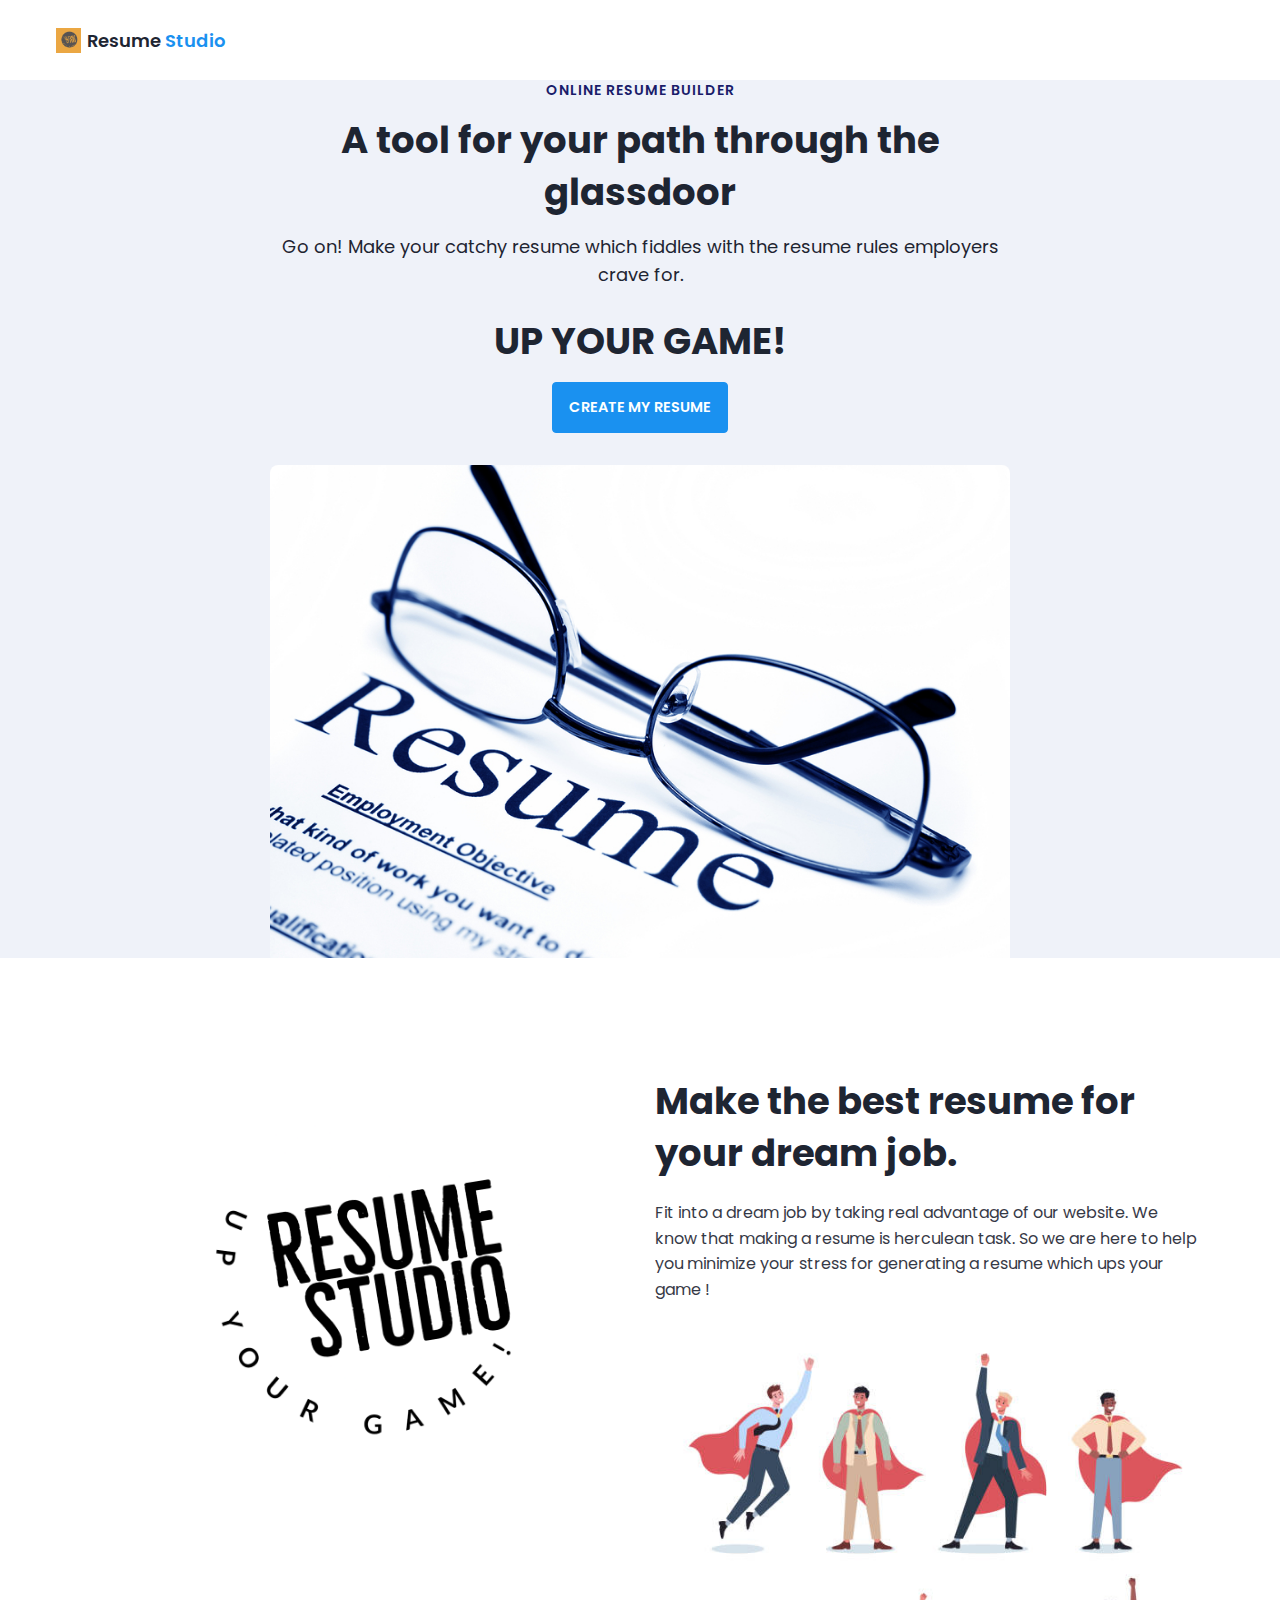
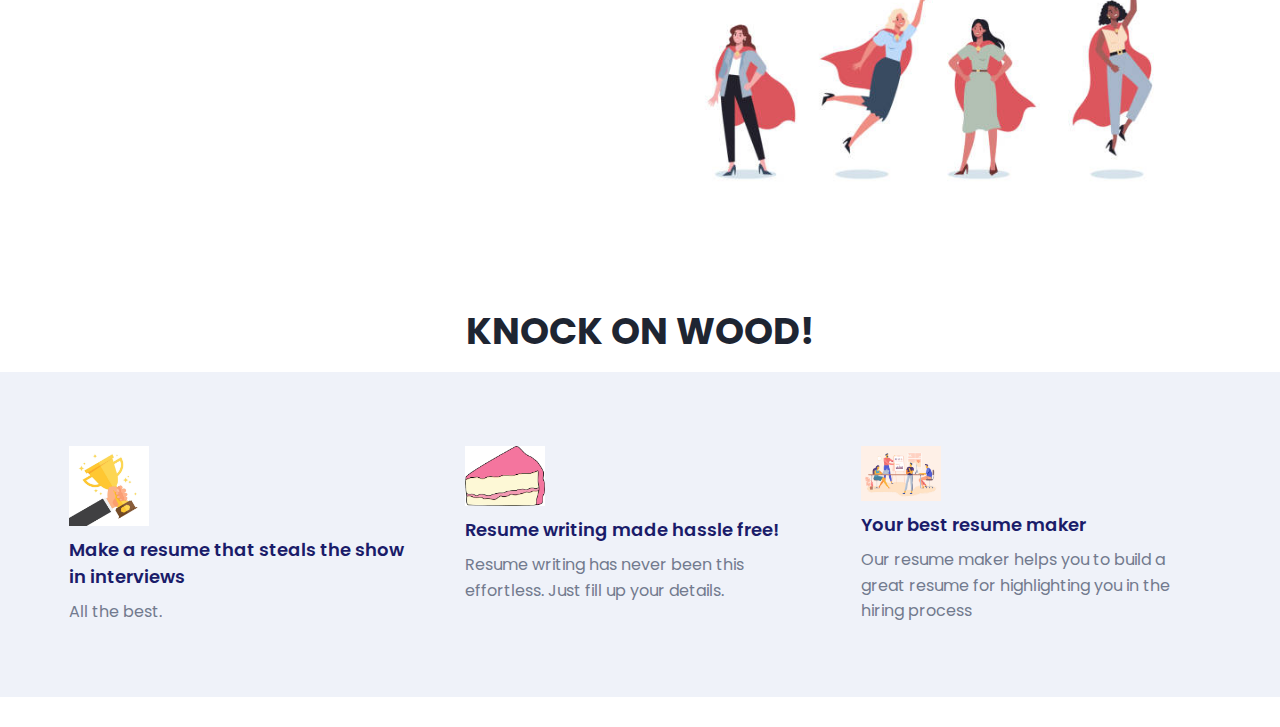
<file: index.html>
<!DOCTYPE html>
<html>
    <head>
        <meta charset="utf-8">
        <meta http-equiv="X-UA-Compatible" content="IE=edge">
        <title>HOME PAGE</title>
        <meta name="description" content="">
        <meta name="viewport" content="width=device-width, initial-scale=1">
        <link rel="stylesheet" href="assets/css/main.css">
    </head>
    <body>

        <nav class = "navbar bg-white">
            <div class="container">
                <div class = "navbar-content">
                    <div class = "brand-and-toggler">
                        <a href = "index.html" class = "navbar-brand">
                            <img src = "assets/images/resume studio.jpeg" alt = "" class = "navbar-brand-icon">
                            <span class = "navbar-brand-text">Resume <span>Studio</span>
                        </a>
                        
                            </div>
                        </button>
                    </div>
                </div>
            </div>
        </nav>

        <header class = "header bg-bright" id = "header">
            <div class = "container">
                <div class = "header-content text-center">
                    <h6 class = "text-uppercase text-blue-dark fs-14 fw-6 ls-1">online resume builder</h6>
                    <h1 class = "lg-title">A tool for your path through the glassdoor</h1>
                    <p class = "text-dark fs-18">Go on! Make your catchy resume which fiddles with the resume rules employers crave for.</p>
                    <h1 class = "lg-title">UP YOUR GAME!</h1>
                    <a href = "resume.html" class = "btn btn-primary text-uppercase">create my resume</a>
                    <img src = "assets/images/template.jpg">
                </div>
            </div>
        </header>

        <div class="section-one">
            <div class="container">
                <div class = "section-one-content">
                    <div class="section-one-l">
                        <img src = "assets/images/rs.png">
                    </div>
                    <div class = "section-one-r text-center">
                        <h2 class = "lg-title">Make the best resume for your dream job.</h2>
                        <p class = "text">Fit into a dream job by taking real advantage of our website. We know that making a resume is herculean task. So we are here to help you minimize your stress for generating a resume which ups your game !</p>
                        <div class = "btn-group">
                         <img src = "assets/images/visual-0c7080adf17f1f207276f613447c924f667dab34b7ac415cd7ef653172defd0b.svg.jpg"> 
                        </div>
                    </div>
                </div>
            </div>
        </div>
        <footer class = "footer bg-white">
            
                <div class = "footer-content text-center">
                    <h1 class = "lg-title">KNOCK ON WOOD!</h1>
   </body>

        <div class = "section-two bg-bright">
            <div class="container">
                <div class="section-two-content">
                    <div class = "section-items">
                        <div class = "section-item">
                            <div class = "section-item-icon">
                                <img src = "assets/images/feature-1-edf4481d69166ac81917d1e40e6597c8d61aa970ad44367ce78049bf830fbda5.svg.jpg" alt = "">
                            </div>
                            <h5 class = "section-item-title">Make a resume that steals the show in interviews</h5>
                            <p class = "text">All the best.</p>
                            
                        </div>

                        <div class = "section-item">
                            <div class = "section-item-icon">
                                <img src = "assets/images/feature-2-a7a471bd973c02a55d1b3f8aff578cd3c9a4c5ac4fc74423d94ecc04aef3492b.svg.png" alt = "">
                            </div>
                            <h5 class = "section-item-title">Resume writing made hassle free!</h5>
                            <p class = "text">Resume writing has never been this effortless. Just fill up your details.</p>
                        </div>

                        <div class = "section-item">
                            <div class = "section-item-icon">
                                <img src = "assets/images/feature-3-4e87a82f83e260488c36f8105e26f439fdc3ee5009372bb5e12d9421f32eabdd.svg.jpg" alt = "">
                            </div>
                            <h5 class = "section-item-title">Your best resume maker</h5>
                            <p class = "text">Our resume maker helps you to build a great resume for highlighting you in the hiring process</p>
                        </div>
                    </div>
                </div>
            </div>
        </div>

                  </div>
                </div>
              </div>
              
        </span>

      
        
    </body>
</html>
</file>
<file: assets/css/main.css>
@import url('https://fonts.googleapis.com/css2?family=Manrope:wght@200;300;400;500;600;700;800&family=Poppins:ital,wght@0,100;0,200;0,300;0,400;0,500;0,600;0,700;0,800;0,900;1,100;1,200;1,300;1,400;1,500;1,600;1,700;1,800;1,900&display=swap');

:root{
    --clr-blue: #1A91F0;
    --clr-blue-mid: #1170CD;
    --clr-blue-dark: #1A1C6A;
    --clr-white: #fff;
    --clr-bright: #EFF2F9;
    --clr-dark: #1e2532;
    --clr-black: #000;
    --clr-grey: #656e83;
    --clr-green: #084C41;
    --font-poppins: 'Poppins', sans-serif;
    --font-manrope: 'Manrope', sans-serif;;
    --transition: all 300ms ease-in-out;
}

*{
    padding: 0;
    margin: 0;
    box-sizing: border-box;
}

html{
    font-size: 10px;
}

body{
    font-size: 1.6rem;
    font-family: var(--font-poppins);
}

button{
    border: none;
    background-color: transparent;
    outline: 0;
    cursor: pointer;
    font-family: inherit;
}

img{
    width: 100%;
    display: block;
}

a{
    text-decoration: none;
}

/* fonts */
.font-poppins{font-family: var(--font-poppins);}
.font-manrope{font-family: var(--font-manrope);}

/* text colors */
.text-blue{color: var(--clr-blue);}
.text-blue-mid{color: var(--clr-blue-mid);}
.text-blue-dark{color: var(--clr-blue-dark);}
.text-bright{color: var(--clr-bright);}
.text-dark{color: var(--clr-dark);}
.text-grey{color: var(--clr-grey);}
.text-white{color: var(--clr-white);}

/* backgrounds */
.bg-blue{background-color: var(--clr-blue);}
.bg-blue-mid{background-color: var(--clr-blue-mid);}
.bg-blue-dark{background-color: var(--clr-blue-dark);}
.bg-bright{background-color: var(--clr-bright);}
.bg-dark{background-color: var(--clr-dark);}
.bg-grey{background-color: var(--clr-grey);}
.bg-white{background-color: var(--clr-white);}
.bg-black{background-color: var(--clr-black);}
.bg-green{background-color: var(--clr-green);}

.text-center{ text-align: center;}
.text-left{text-align: left;}
.text-right{text-align: right;}
.text-uppercase{text-transform: uppercase;}
.text-lowercase{text-transform: lowercase;}
.text-capitalize{text-transform: capitalize;}
.text{
    color: var(--clr-dark);
    opacity: 0.9;
    margin: 2rem 0;
    line-height: 1.6;
}

.fw-2{font-weight: 200;}
.fw-3{font-weight: 300;}
.fw-4{font-weight: 400;}
.fw-5{font-weight: 500;}
.fw-6{font-weight: 600;}
.fw-7{font-weight: 700;}
.fw-8{font-weight: 800;}

.fs-13{font-size: 13px;}
.fs-14{font-size: 14px;}
.fs-15{font-size: 15px;}
.fs-16{font-size: 16px;}
.fs-17{font-size: 17px;}
.fs-18{font-size: 18px;}
.fs-19{font-size: 19px;}
.fs-20{font-size: 20px;}
.fs-21{font-size: 21px;}
.fs-22{font-size: 22px;}
.fs-23{font-size: 23px;}
.fs-24{font-size: 24px;}
.fs-25{font-size: 25px;}

.ls-1{letter-spacing: 1px;}
.ls-2{letter-spacing: 2px;}

.container{
    max-width: 1200px;
    margin: 0 auto;
    padding: 0 1.6rem;
}

/* bars button */
.bars{
    display: flex;
    flex-direction: column;
    justify-content: space-between;
    height: 16.5px;
    width: 25px;
}
.bars .bar{
    width: 100%;
    height: 2px;
    background-color: var(--clr-blue);
    transition: var(--transition);
}

.bars:hover .bar{
    background-color: var(--clr-dark);
}

/* buttons */
.btn{
    font-size: 14.5px;
    font-weight: 600;
    padding: 1.4rem 1.6rem;
    border-radius: 4px;
    display: inline-block;
}

.btn-primary{
    background-color: var(--clr-blue);
    color: var(--clr-white);
    border: 1px solid var(--clr-blue);
    transition: var(--transition);
}

.btn-primary:hover{
    background-color: transparent;
    color: var(--clr-dark);
    border-color: var(--clr-grey);
}

.btn-secondary{
    background-color: transparent;
    color: var(--clr-dark);
    border: 1px solid var(--clr-grey);
    transition: var(--transition);
}

.btn-secondary:hover{
    background-color: var(--clr-blue);
    color: var(--clr-white);
    border-color: var(--clr-blue);
}

.btn-group button:first-child, .btn-group a:first-child{
    margin-right: 1rem!important;
}

/* navbar part */
.navbar{
    height: 80px;
    display: flex;
    align-items: center;
    box-shadow: rgba(0, 0, 0, 0.08) 0px 3px 8px;
}

.navbar .container{
    width: 100%;
}

.navbar-brand{
    display: flex;
    align-items: center;
    justify-content: flex-start;
    font-size: 1.8rem;
}
.navbar-brand-text{
    color: var(--clr-dark);
    font-weight: 600;
}
.navbar-brand-text span{
    color: var(--clr-blue);
}
.navbar-brand-icon{
    width: 25px;
    margin-right: 6px;
    opacity: 0.8;
}
.brand-and-toggler{
    display: flex;
    align-items: center;
    justify-content: space-between;
}
.header{
    min-height: calc(100vh - 80px);
    display: flex;
    flex-direction: column;
    align-items: center;
    justify-content: center;
}
.header-content{
    max-width: 740px;
    margin-right: auto;
    margin-left: auto;
}
.header-content img{
    max-width: 760px;
    border-top-right-radius: 8px;
    border-top-left-radius: 8px;
    margin-top: 3.2rem;
}
.lg-title{
    margin: 1.4rem 0;
    font-size: 37px;
    line-height: 1.4;
    color: var(--clr-dark);
}
.header-content p{
    margin-bottom: 2.6rem;
    line-height: 1.6;
}


/* section one */
.section-one{
    padding: 64px 0;
    min-height: 80vh;
    display: flex;
    align-items: center;
}
.section-one-l img{
    max-width: 545px;
    margin-right: auto;
    margin-left: auto;
}
.section-one-r{
    margin-top: 4rem;
}

.section-one .btn-group{
    margin-top: 2rem;
}
.section-one-r{
    max-width: 545px;
    margin-right: auto;
    margin-left: auto;
}
.section-one-r .btn-group{
    margin-top: 3rem;
}

/* section two */
.section-two{
    padding: 64px 0;
}
.section-two .section-items{
    display: grid;
    gap: 2rem;
}

.section-two .section-item{
    max-width: 350px;
    text-align: center;
    margin-right: auto;
    margin-left: auto;
}
.section-two .section-item-icon{
    margin: 1rem 0;
}
.section-two .section-item-icon img{
    width: 80px;
    margin-right: auto;
    margin-left: auto;
}
.section-two .section-item-title{
    color: var(--clr-blue-dark);
    font-size: 1.8rem;
    font-weight: 600;
}
.section-two .text{
    margin: 0.9rem 0;
}

/* footer */
.footer{
    padding: 3rem 0;
}
.footer-content p{
    color: var(--clr-grey);
}
.footer-content p span{
    color: var(--clr-white);
}

/* media queries */
@media screen and (min-width: 768px){
    .section-two .section-items{
        grid-template-columns: repeat(2, 1fr);
    }
}

@media screen and (min-width: 992px){
    .section-one-content{
        display: grid;
        grid-template-columns: repeat(2, 1fr);
        column-gap: 3rem;
    }
    .section-one-r{
        text-align: left;
    }
    .section-two .section-items{
        grid-template-columns: repeat(3, 1fr);
    }
    .section-two .section-item{
        text-align: left;
    }
    .section-two .section-item-icon img{
        margin-left: 0;
    }
}



/* resume page */
#about-sc{
    padding: 64px 0;
}

.cv-form-row-title{
    background-color: var(--clr-dark);
    padding: 0.8rem 1.6rem;
    margin-bottom: 2rem;
}

.cv-form-row-title h3{
    color: var(--clr-white);
    font-weight: 500;
    text-transform: uppercase;
    letter-spacing: 1.5px;
    font-size: 1.7rem;
}
.cv-form-blk{
    margin: 3rem 0;
}
.cv-form-row{
    padding: 3rem 2rem 0 2rem;
    border: 1px solid rgba(0, 0, 0, 0.08);
    margin-bottom: 1rem;
    position: relative;
}
textarea{
    resize: none;
}
.form-elem{
    margin-bottom: 3rem;
    position: relative;
}
.form-label{
    display: block;
    font-weight: 600;
    font-size: 14px;
    color: var(--clr-dark);
    margin-bottom: 0.5rem;
}
.form-control{
    border-radius: none;
    border: 1px solid rgba(0, 0, 0, 0.1);
    font-size: 14px;
    padding: 0.8rem 1.6rem;
    font-family: inherit;
    width: 100%;
    outline: 0;
    transition: var(--transition);
}

.form-control:focus{
    border-color: rgba(0, 0, 0, 0.3);
}
.form-text{
    color: #ca0b00;
    font-size: 12px;
    position: absolute;
    letter-spacing: 0.5px;
    top: calc(100% + 2px);
    left: 0;
    width: 100%;
}
.cols-3, .cols-2{
    display: grid;
}
.repeater-add-btn{
    width: 25px;
    height: 25px;
    background-color: var(--clr-blue-mid);
    font-size: 1.6rem;
    color: var(--clr-white);
    margin: 1rem 0;
}
.repeater-remove-btn{
    position: absolute;
    top: 10px;
    right: 10px;
    z-index: 999;
    width: 25px;
    height: 25px;
    border-radius: 50%;
    background-color: #ca0b00;
    color: var(--clr-white);
    font-size: 1.6rem;
}

/* preview section */
.preview-cnt{
    border-radius: 5px;
    display: grid;
    grid-template-columns: 32% auto;
    box-shadow: rgba(149, 157, 165, 0.2) 0px 8px 24px;
    overflow: hidden;
}

.preview-cnt-l{
    padding: 3rem 3rem 2rem 3rem;
}
.preview-cnt-r{
    padding: 3rem 3rem 3rem 4rem;
}
.preview-cnt-l .preview-blk:nth-child(1){
    text-align: center;
}
.preview-image{
    width: 120px;
    height: 120px;
    border-radius: 50%;
    overflow: hidden;
    margin-right: auto;
    margin-left: auto;
}
.preview-image img{
    width: 100%;
    height: 100%;
    object-fit: cover;
}
.preview-item-name{
    font-size: 2.4rem;
    font-weight: 600;
    margin: 1.8rem 0;
    position: relative;
}
.preview-item-name::after{
    position: absolute;
    content: "";
    bottom: -10px;
    width: 50px;
    height: 1.5px;
    background-color: rgba(255, 255, 255, 0.5);
    left: 50%;
    transform: translateX(-50%);
}
.preview-blk{
    padding: 1rem 0;
    margin-bottom: 1rem;
}
.preview-blk-title h3{
    text-transform: uppercase;
    letter-spacing: 0.5px;
    border-bottom: 0.5px solid rgba(0, 0, 0, 0.08);
    padding-bottom: 0.5rem;
}
.preview-blk-title{
    margin-bottom: 1rem;
}
.preview-blk-list .preview-item{
    font-size: 1.5rem;
    margin-bottom: 0.2rem;
    opacity: 0.95;
}
.preview-cnt-r .preview-blk-title{
    color: var(--clr-dark);
}
.preview-cnt-r .preview-blk-list .preview-item{
    margin-top: 1.8rem;
}

.achievements-items.preview-blk-list .preview-item span:first-child,
.educations-items.preview-blk-list .preview-item span:first-child,
.experiences-items.preview-blk-list .preview-item span:first-child{
    display: block;
    font-weight: 600;
    margin-bottom: 1rem;
    background-color: rgba(0, 0, 0, 0.03);
}

.educations-items.preview-blk-list .preview-item span:nth-child(2),
.experiences-items.preview-blk-list .preview-item span:nth-child(2){
    font-weight: 600;
    margin-right: 1rem;
}

.educations-items.preview-blk-list .preview-item span:nth-child(3),
.experiences-items.preview-blk-list .preview-item span:nth-child(3){
    font-style: italic;
    margin-right: 1rem;
}

.educations-items.preview-blk-list .preview-item span:nth-child(4),
.educations-items.preview-blk-list .preview-item span:nth-child(5),
.experiences-items.preview-blk-list .preview-item span:nth-child(4),
.experiences-items.preview-blk-list .preview-item span:nth-child(5){
    margin-right: 1rem;
    background-color: var(--clr-green);
    color: var(--clr-white);
    padding: 0 1rem;
    border-radius: 0.6rem;
}

.educations-items.preview-blk-list .preview-item span:nth-child(6),
.experiences-items.preview-blk-list .preview-item span:nth-child(6){
    font-size: 13.5px;
    display: block;
    opacity: 0.8;
    margin-top: 1rem;
}
.projects-items.preview-blk-list .preview-item span{
    display: block;
}

@media screen and (min-width: 768px){
    .cols-3{
        grid-template-columns: repeat(3, 1fr);
        column-gap: 2rem;
    }
    .cols-2{
        grid-template-columns: repeat(2, 1fr);
        column-gap: 2rem;
    }
}

@media screen and (min-width: 992px){
    .cv-form-row{
        padding: 3rem 3rem 0rem 3rem;
    }
    .cols-3{
        grid-template-columns: repeat(3, 1fr);
    }
}

.print-btn-sc{
    margin: 2rem 0 6rem 0;
}

/* print section */
@media print{
    body *{
        visibility: hidden;
    }

    .non_print_area{
        display: none;
    }

    .print_area, .print_area *{
        visibility: visible;
    }

    .print_area{
        width: 100%;
        position: absolute;
        left: 0;
        top: 0;
        overflow: hidden;
    }
}
</file>
